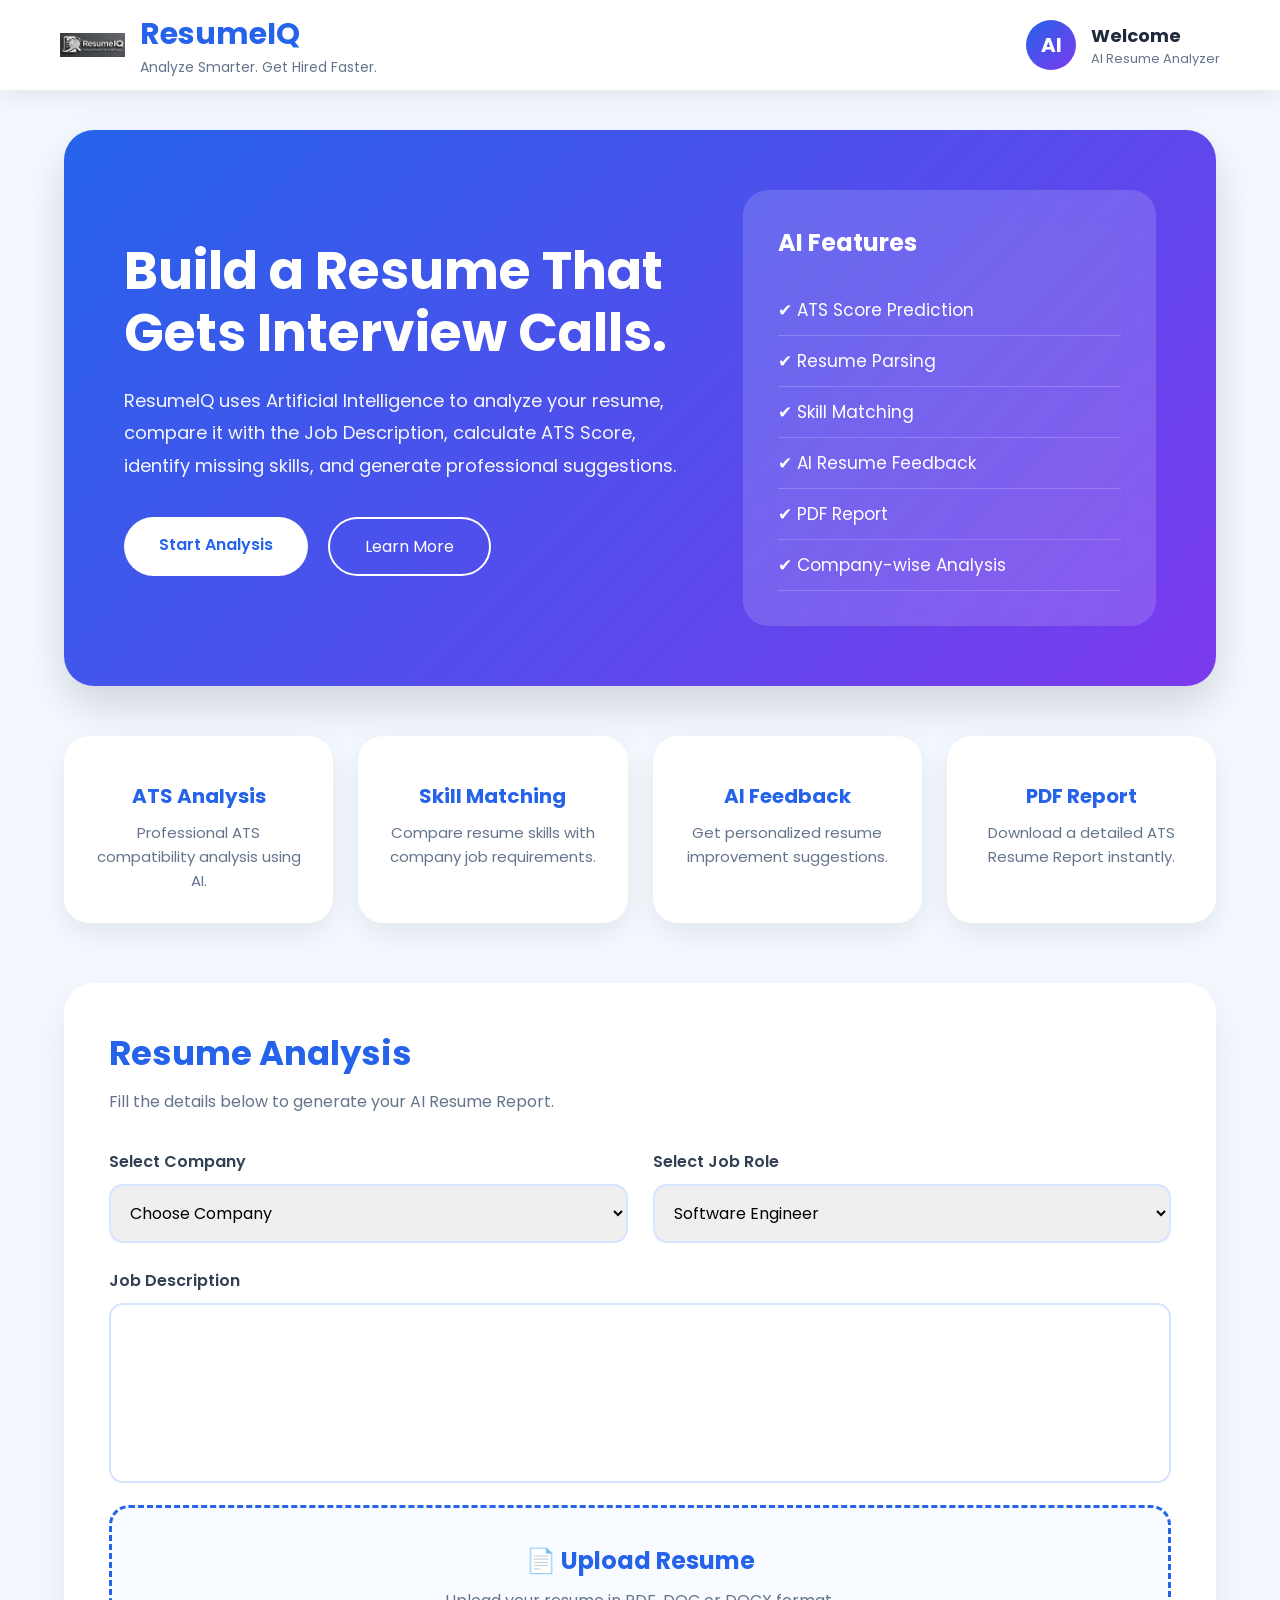
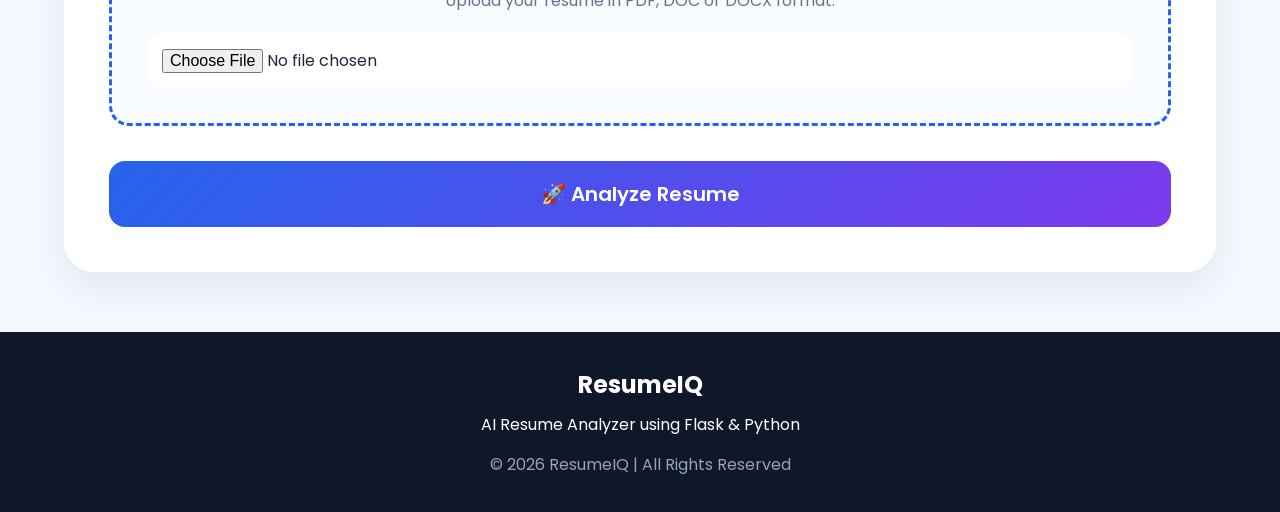
<file: templates/index.html>
<!DOCTYPE html>
<html lang="en">

<head>

<meta charset="UTF-8">
<meta name="viewport" content="width=device-width, initial-scale=1.0">

<title>ResumeIQ | AI Resume Analyzer</title>

<link href="https://fonts.googleapis.com/css2?family=Poppins:wght@300;400;500;600;700&display=swap" rel="stylesheet">

<style>

*{
margin:0;
padding:0;
box-sizing:border-box;
font-family:'Poppins',sans-serif;
}

body{

background:#F4F8FF;
color:#1E293B;

}

a{
text-decoration:none;
}

header{

height:90px;
background:white;

display:flex;
justify-content:space-between;
align-items:center;

padding:0 60px;

box-shadow:0 8px 25px rgba(0,0,0,.08);

position:sticky;
top:0;
z-index:999;

}

.logo{

display:flex;
align-items:center;
gap:15px;

}

.logo img{

width:65px;

}

.logo h1{

font-size:30px;
font-weight:700;
color:#2563EB;

}

.logo p{

font-size:14px;
color:#64748B;

}

.profile{

display:flex;
align-items:center;
gap:15px;

}

.profile-circle{

width:50px;
height:50px;

border-radius:50%;

background:linear-gradient(135deg,#2563EB,#7C3AED);

display:flex;
justify-content:center;
align-items:center;

color:white;
font-weight:bold;
font-size:20px;

}

.profile-text h3{

font-size:18px;

}

.profile-text p{

font-size:13px;
color:#64748B;

}

/* HERO */

.hero{

width:90%;
max-width:1300px;

margin:40px auto;

background:linear-gradient(135deg,#2563EB,#7C3AED);

border-radius:30px;

padding:60px;

display:flex;
justify-content:space-between;
align-items:center;

color:white;

box-shadow:0 20px 45px rgba(0,0,0,.15);

overflow:hidden;

}

.hero-left{

width:55%;

}

.hero-left h1{

font-size:52px;
margin-bottom:20px;
line-height:1.2;

}

.hero-left p{

font-size:18px;
line-height:1.8;
opacity:.95;

}

.hero-buttons{

margin-top:35px;

display:flex;
gap:20px;

}

.primary-btn{

background:white;
color:#2563EB;

padding:15px 35px;

border-radius:50px;

font-weight:600;

transition:.3s;

}

.primary-btn:hover{

transform:translateY(-5px);

}

.secondary-btn{

border:2px solid white;

color:white;

padding:15px 35px;

border-radius:50px;

transition:.3s;

}

.secondary-btn:hover{

background:white;
color:#2563EB;

}

.hero-right{

width:40%;

display:flex;
justify-content:center;

}

.ai-card{

background:rgba(255,255,255,.15);

backdrop-filter:blur(15px);

padding:35px;

border-radius:25px;

width:100%;

}

.ai-card h2{

margin-bottom:25px;

}

.ai-card ul{

list-style:none;

}

.ai-card li{

padding:12px 0;
font-size:17px;

border-bottom:1px solid rgba(255,255,255,.2);

}

.container{

width:90%;
max-width:1300px;

margin:auto;

}
/* ================= FEATURES ================= */

.features{

display:grid;
grid-template-columns:repeat(4,1fr);

gap:25px;

margin:50px auto;

}

.feature-card{

background:white;

padding:30px;

border-radius:25px;

text-align:center;

box-shadow:0 12px 30px rgba(0,0,0,.08);

transition:.35s;

cursor:pointer;

}

.feature-card:hover{

transform:translateY(-10px);

box-shadow:0 18px 40px rgba(37,99,235,.18);

}

.feature-card h3{

margin-top:15px;

font-size:20px;

color:#2563EB;

}

.feature-card p{

margin-top:10px;

color:#64748B;

font-size:15px;

line-height:1.6;

}

/* ================= FORM ================= */

.form-section{

margin-top:60px;

margin-bottom:60px;

}

.form-box{

background:white;

padding:45px;

border-radius:30px;

box-shadow:0 15px 40px rgba(0,0,0,.08);

}

.form-title{

font-size:34px;

font-weight:700;

color:#2563EB;

margin-bottom:10px;

}

.form-sub{

color:#64748B;

margin-bottom:35px;

}

.row{

display:grid;

grid-template-columns:repeat(2,1fr);

gap:25px;

margin-bottom:25px;

}

label{

display:block;

margin-bottom:10px;

font-weight:600;

color:#334155;

}

select,
textarea,
input[type=file]{

width:100%;

padding:15px;

border:2px solid #D6E4FF;

border-radius:14px;

font-size:16px;

transition:.3s;

outline:none;

}

select:focus,
textarea:focus{

border-color:#2563EB;

box-shadow:0 0 10px rgba(37,99,235,.18);

}

textarea{

resize:none;

height:180px;

}

.upload-box{

margin-top:15px;

border:3px dashed #2563EB;

border-radius:20px;

padding:35px;

text-align:center;

background:#F8FBFF;

transition:.3s;

}

.upload-box:hover{

background:#EEF5FF;

}

.upload-box h2{

font-size:24px;

color:#2563EB;

margin-bottom:10px;

}

.upload-box p{

color:#64748B;

margin-bottom:20px;

}

input[type=file]{

border:none;

background:white;

cursor:pointer;

}

.submit-btn{

margin-top:35px;

width:100%;

padding:18px;

font-size:20px;

font-weight:600;

border:none;

border-radius:16px;

background:linear-gradient(135deg,#2563EB,#7C3AED);

color:white;

cursor:pointer;

transition:.35s;

}

.submit-btn:hover{

transform:translateY(-4px);

box-shadow:0 18px 35px rgba(37,99,235,.30);

}

/* ================= RESPONSIVE ================= */

@media(max-width:992px){

.hero{

flex-direction:column;

text-align:center;

}

.hero-left,
.hero-right{

width:100%;

}

.hero-right{

margin-top:40px;

}

.features{

grid-template-columns:repeat(2,1fr);

}

.row{

grid-template-columns:1fr;

}

}

@media(max-width:600px){

header{

padding:20px;

height:auto;

flex-direction:column;

gap:20px;

}

.hero{

padding:35px;

}

.hero-left h1{

font-size:34px;

}

.features{

grid-template-columns:1fr;

}

.form-box{

padding:25px;

}

}
</style>

</head>

<body>

<!-- ================= HEADER ================= -->

<header>

<div class="logo">

<img src="/static/logo.png" alt="Logo" width="70">

<div>

<h1>ResumeIQ</h1>

<p>Analyze Smarter. Get Hired Faster.</p>

</div>

</div>

<div class="profile">

<div class="profile-circle">
AI
</div>

<div class="profile-text">

<h3>Welcome</h3>

<p>AI Resume Analyzer</p>

</div>

</div>

</header>

<!-- ================= HERO ================= -->

<section class="hero">

<div class="hero-left">

<h1>
Build a Resume That Gets Interview Calls.
</h1>

<p>

ResumeIQ uses Artificial Intelligence to analyze your resume,
compare it with the Job Description,
calculate ATS Score,
identify missing skills,
and generate professional suggestions.

</p>

<div class="hero-buttons">

<a href="#resumeForm" class="primary-btn">

Start Analysis

</a>

<a href="#features" class="secondary-btn">

Learn More

</a>

</div>

</div>

<div class="hero-right">

<div class="ai-card">

<h2>AI Features</h2>

<ul>

<li>✔ ATS Score Prediction</li>

<li>✔ Resume Parsing</li>

<li>✔ Skill Matching</li>

<li>✔ AI Resume Feedback</li>

<li>✔ PDF Report</li>

<li>✔ Company-wise Analysis</li>

</ul>

</div>

</div>

</section>

<!-- ================= FEATURES ================= -->

<div class="container">

<section id="features" class="features">

<div class="feature-card">

<h3>ATS Analysis</h3>

<p>

Professional ATS compatibility analysis using AI.

</p>

</div>

<div class="feature-card">

<h3>Skill Matching</h3>

<p>

Compare resume skills with company job requirements.

</p>

</div>

<div class="feature-card">

<h3>AI Feedback</h3>

<p>

Get personalized resume improvement suggestions.

</p>

</div>

<div class="feature-card">

<h3>PDF Report</h3>

<p>

Download a detailed ATS Resume Report instantly.

</p>

</div>

</section>

<!-- ================= FORM ================= -->

<section class="form-section">

<div class="form-box">

<h1 class="form-title">

Resume Analysis

</h1>

<p class="form-sub">

Fill the details below to generate your AI Resume Report.

</p>

<form
id="resumeForm"
action="/upload"
method="POST"
enctype="multipart/form-data"
>

<div class="row">

<div>

<label>

Select Company

</label>

<select name="company" required>

<option value="">Choose Company</option>

<option>Google</option>

<option>Microsoft</option>

<option>Amazon</option>

<option>Deloitte</option>

<option>Infosys</option>

<option>TCS</option>

<option>Accenture</option>

<option>IBM</option>

<option>Capgemini</option>

<option>Cognizant</option>

<option>Wipro</option>

<option>Tech Mahindra</option>

<option>Oracle</option>

<option>Adobe</option>

</select>

</div>

<div>

<label>

Select Job Role

</label>

<select name="job_role">

<option>Software Engineer</option>

<option>Python Developer</option>

<option>Java Developer</option>

<option>Full Stack Developer</option>

<option>Frontend Developer</option>

<option>Backend Developer</option>

<option>AI / ML Engineer</option>

<option>Data Analyst</option>

<option>Cloud Engineer</option>

<option>DevOps Engineer</option>

</select>

</div>

</div>

<div>

    <label>Job Description</label>

    <textarea
        name="job_description"
        placeholder="Paste the complete Job Description here..."
        required>
    </textarea>

</div>

<div class="upload-box">

    <h2>📄 Upload Resume</h2>

    <p>
        Upload your resume in PDF, DOC or DOCX format.
    </p>

    <input
        type="file"
        name="resume"
        accept=".pdf,.doc,.docx"
        required>

</div>

<button
    type="submit"
    class="submit-btn">

    🚀 Analyze Resume

</button>

</form>

</div>

</section>

</div>

<footer
style="
background:#0F172A;
padding:35px;
text-align:center;
color:white;
margin-top:60px;
">

<h2>ResumeIQ</h2>

<p style="margin-top:10px;">
AI Resume Analyzer using Flask & Python
</p>

<p style="margin-top:15px;color:#94A3B8;">
© 2026 ResumeIQ | All Rights Reserved
</p>

</footer>

</body>

</html>
</file>
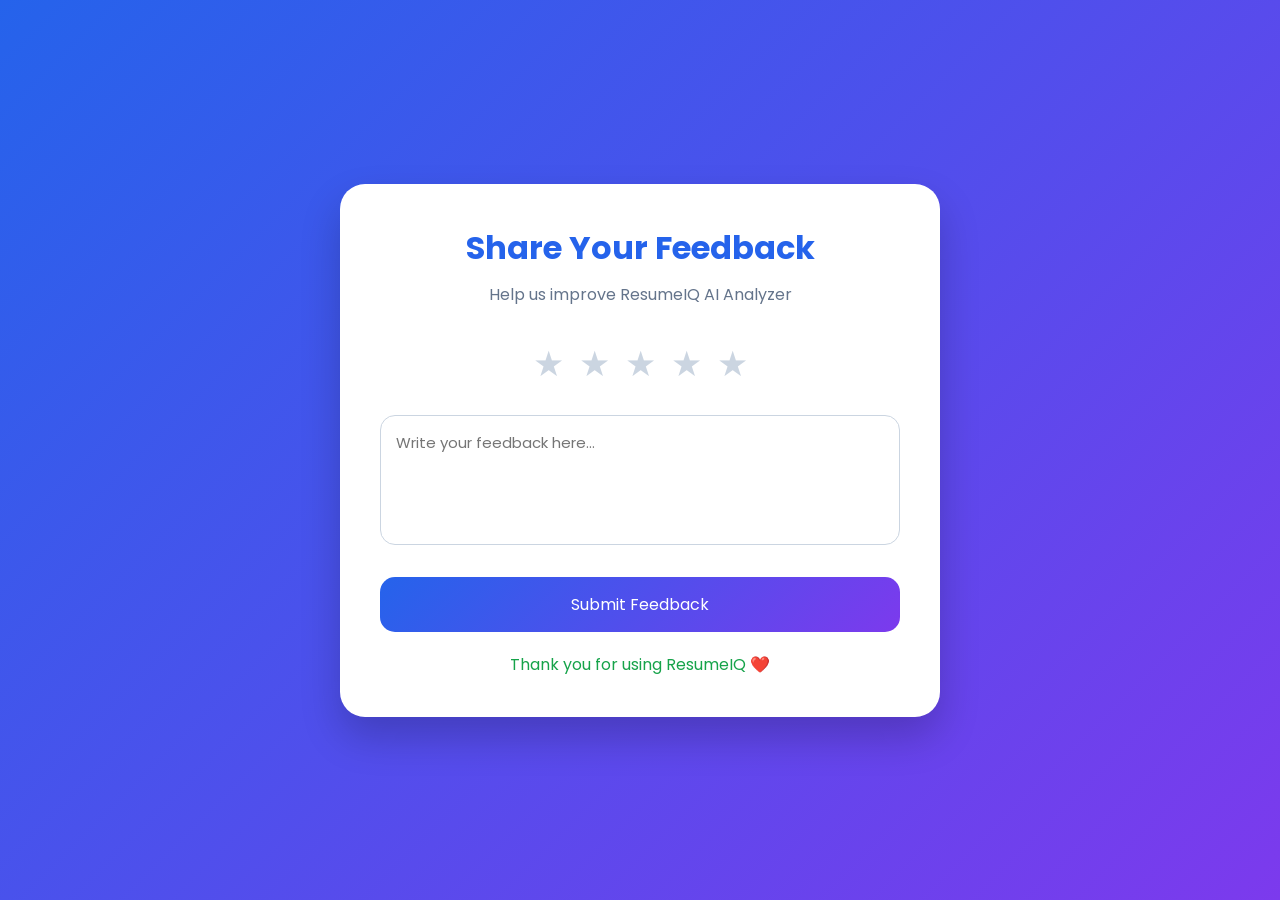
<file: templates/feedback.html>
<!DOCTYPE html>
<html lang="en">

<head>

<meta charset="UTF-8">
<meta name="viewport" content="width=device-width, initial-scale=1.0">

<title>ResumeIQ | Feedback</title>


<link href="https://fonts.googleapis.com/css2?family=Poppins:wght@300;400;500;600;700&display=swap" rel="stylesheet">


<style>

*{
    margin:0;
    padding:0;
    box-sizing:border-box;
    font-family:Poppins,sans-serif;
}


body{

    min-height:100vh;
    background:linear-gradient(
        135deg,
        #2563eb,
        #7c3aed
    );

    display:flex;
    justify-content:center;
    align-items:center;

}



.container{

    width:90%;
    max-width:600px;
    background:white;
    padding:40px;

    border-radius:25px;

    box-shadow:
    0 20px 40px rgba(0,0,0,.2);

}



h1{

    text-align:center;
    color:#2563eb;
    margin-bottom:10px;

}


.subtitle{

    text-align:center;
    color:#64748b;
    margin-bottom:30px;

}



.rating{

    display:flex;
    justify-content:center;
    gap:15px;
    margin:25px 0;

}



.rating input{

    display:none;

}



.rating label{

    font-size:35px;
    cursor:pointer;
    color:#cbd5e1;

}



.rating input:checked ~ label{

    color:#facc15;

}



textarea{

    width:100%;
    height:130px;

    padding:15px;

    border-radius:15px;

    border:1px solid #cbd5e1;

    resize:none;

    font-size:15px;

}



button{

    width:100%;

    margin-top:25px;

    padding:15px;

    border:none;

    border-radius:15px;

    background:
    linear-gradient(
        135deg,
        #2563eb,
        #7c3aed
    );

    color:white;

    font-size:16px;

    cursor:pointer;

}


button:hover{

    opacity:.9;

}



.success{

    margin-top:20px;

    text-align:center;

    color:#16a34a;

}



</style>


</head>


<body>


<div class="container">


<h1>
Share Your Feedback
</h1>


<p class="subtitle">
Help us improve ResumeIQ AI Analyzer
</p>



<form>



<div class="rating">


<input type="radio" id="star5" name="rating">
<label for="star5">★</label>


<input type="radio" id="star4" name="rating">
<label for="star4">★</label>


<input type="radio" id="star3" name="rating">
<label for="star3">★</label>


<input type="radio" id="star2" name="rating">
<label for="star2">★</label>


<input type="radio" id="star1" name="rating">
<label for="star1">★</label>


</div>



<textarea placeholder="Write your feedback here..."></textarea>



<button type="submit">

Submit Feedback

</button>



</form>



<p class="success">

Thank you for using ResumeIQ ❤️

</p>



</div>



</body>

</html>
</file>
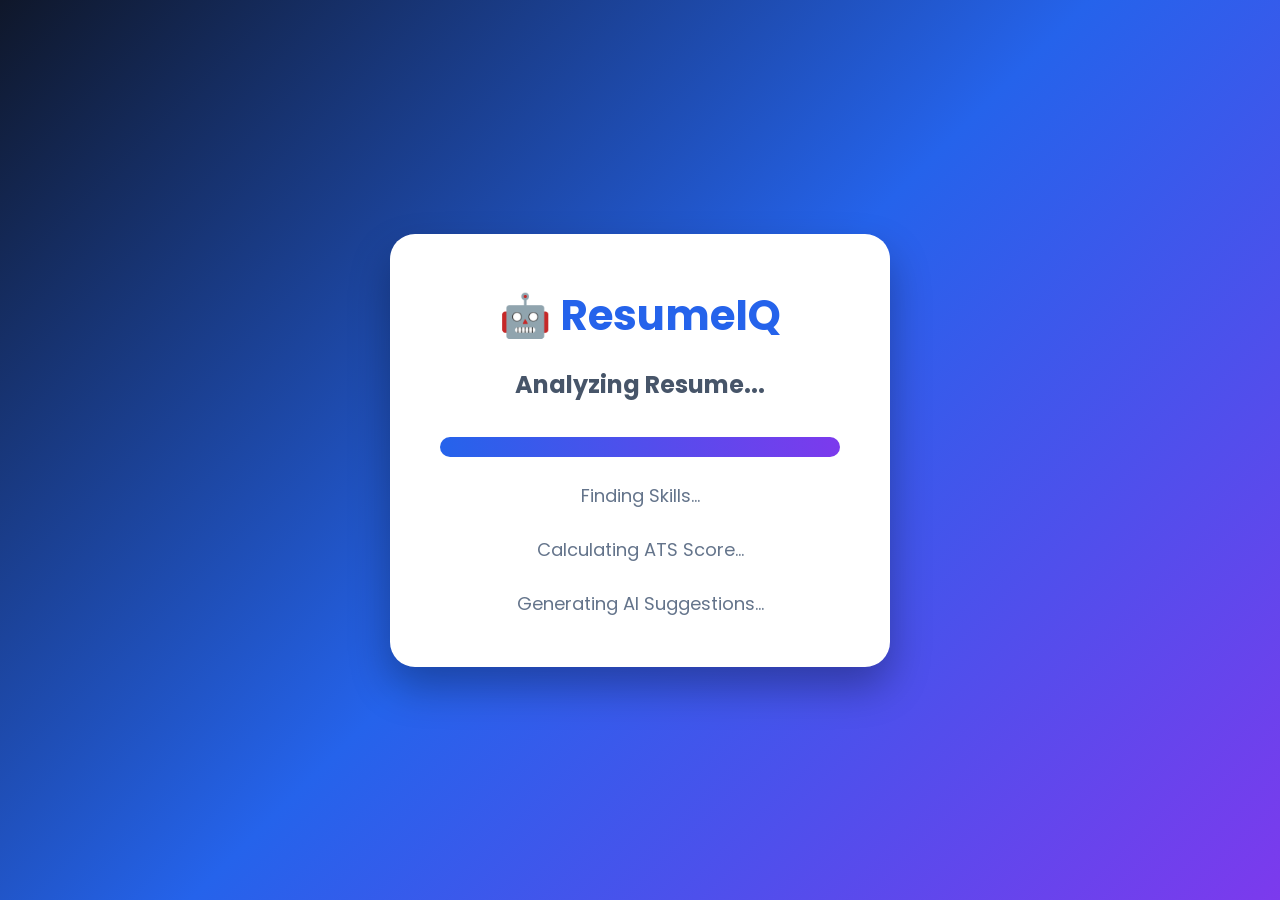
<file: templates/loading.html>
<!DOCTYPE html>
<html>
<head>

<meta charset="UTF-8">

<title>ResumeIQ</title>

<link href="https://fonts.googleapis.com/css2?family=Poppins:wght@400;600;700&display=swap" rel="stylesheet">

<style>

*{
margin:0;
padding:0;
box-sizing:border-box;
font-family:'Poppins',sans-serif;
}

body{

height:100vh;

display:flex;

justify-content:center;

align-items:center;

background:linear-gradient(135deg,#0F172A,#2563EB,#7C3AED);

overflow:hidden;

}

.card{

background:white;

padding:50px;

border-radius:25px;

text-align:center;

width:500px;

box-shadow:0 20px 40px rgba(0,0,0,.3);

}

h1{

font-size:42px;

color:#2563EB;

}

h2{

margin-top:20px;

color:#475569;

}

.progress{

margin-top:35px;

height:20px;

background:#E2E8F0;

border-radius:20px;

overflow:hidden;

}

.bar{

height:100%;

width:0%;

background:linear-gradient(90deg,#2563EB,#7C3AED);

animation:load 4s linear forwards;

}

@keyframes load{

0%{width:0%;}

100%{width:100%;}

}

.status{

margin-top:25px;

font-size:18px;

color:#64748B;

animation:blink 1s infinite;

}

@keyframes blink{

50%{

opacity:.4;

}

}

</style>

</head>

<body>

<div class="card">

<h1>🤖 ResumeIQ</h1>

<h2>Analyzing Resume...</h2>

<div class="progress">

<div class="bar"></div>

</div>

<div class="status">

Finding Skills...<br><br>

Calculating ATS Score...<br><br>

Generating AI Suggestions...

</div>

</div>

</body>

</html>
</file>
